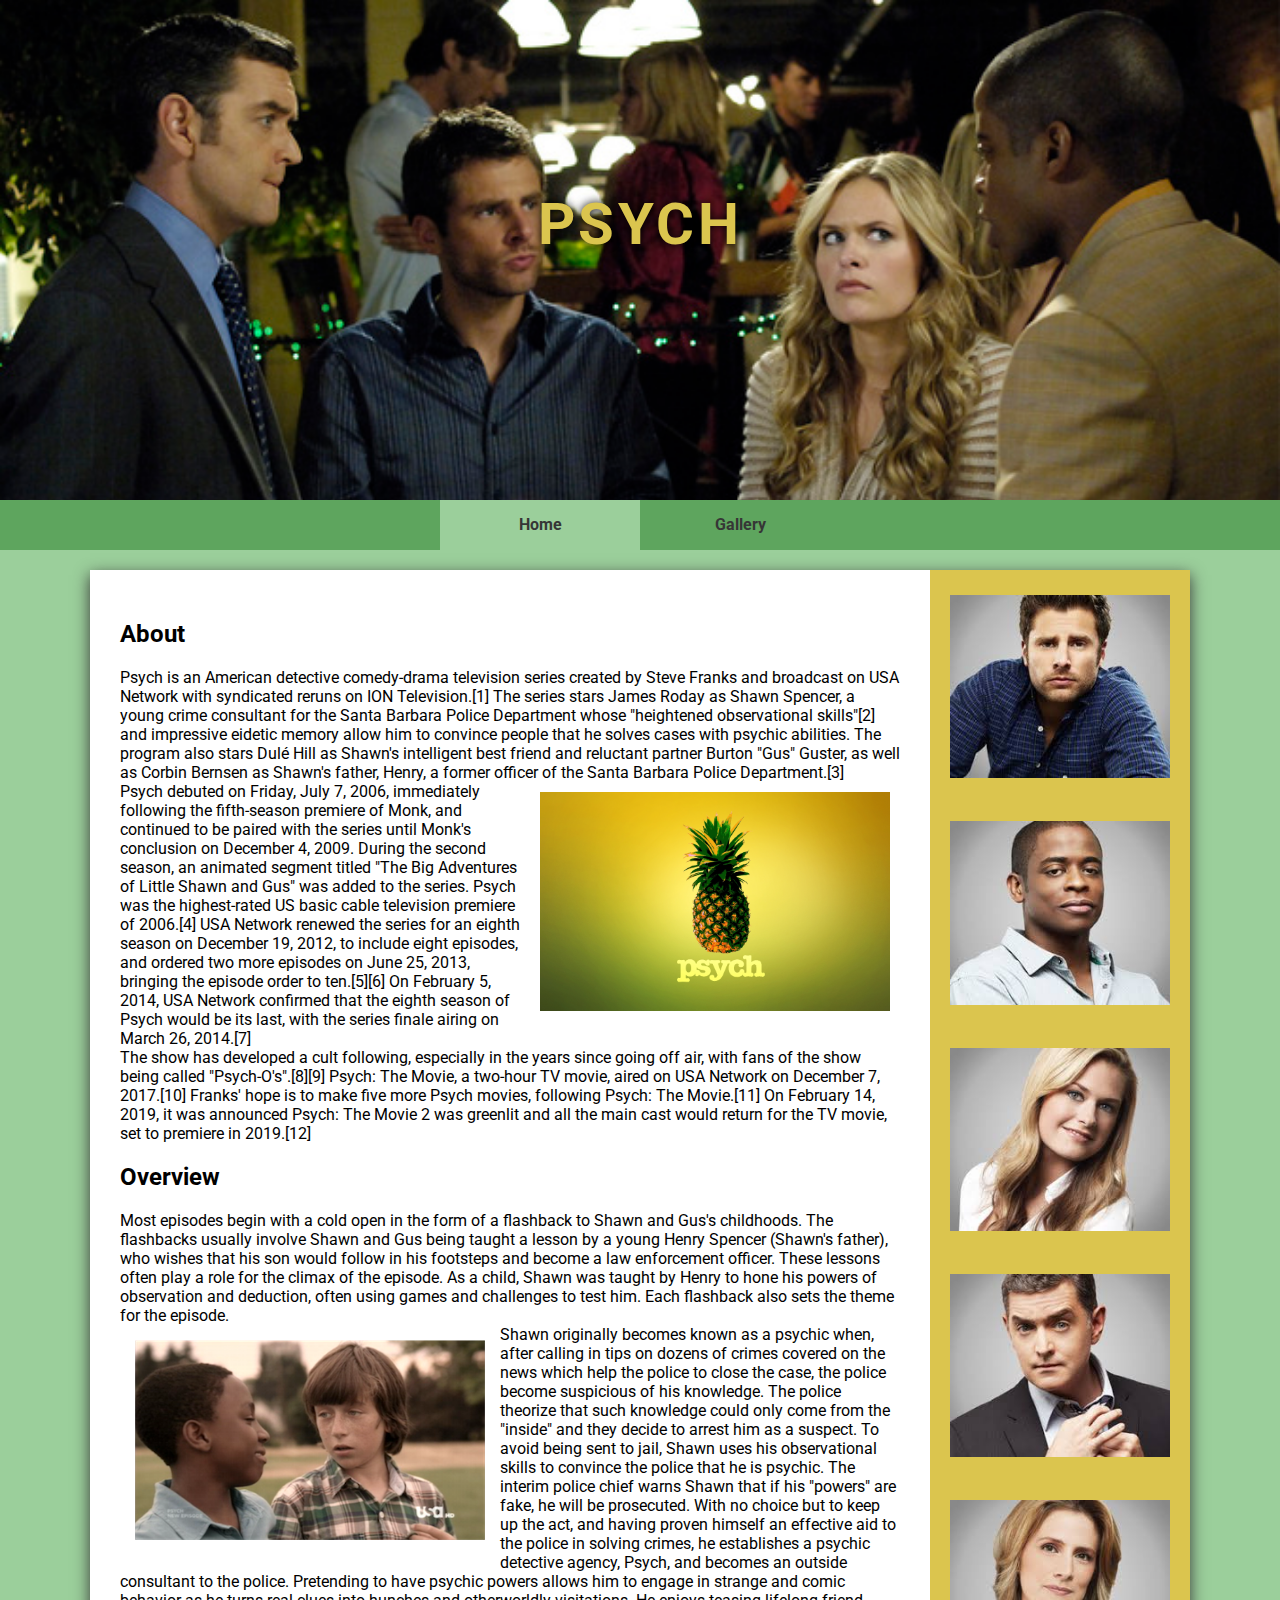
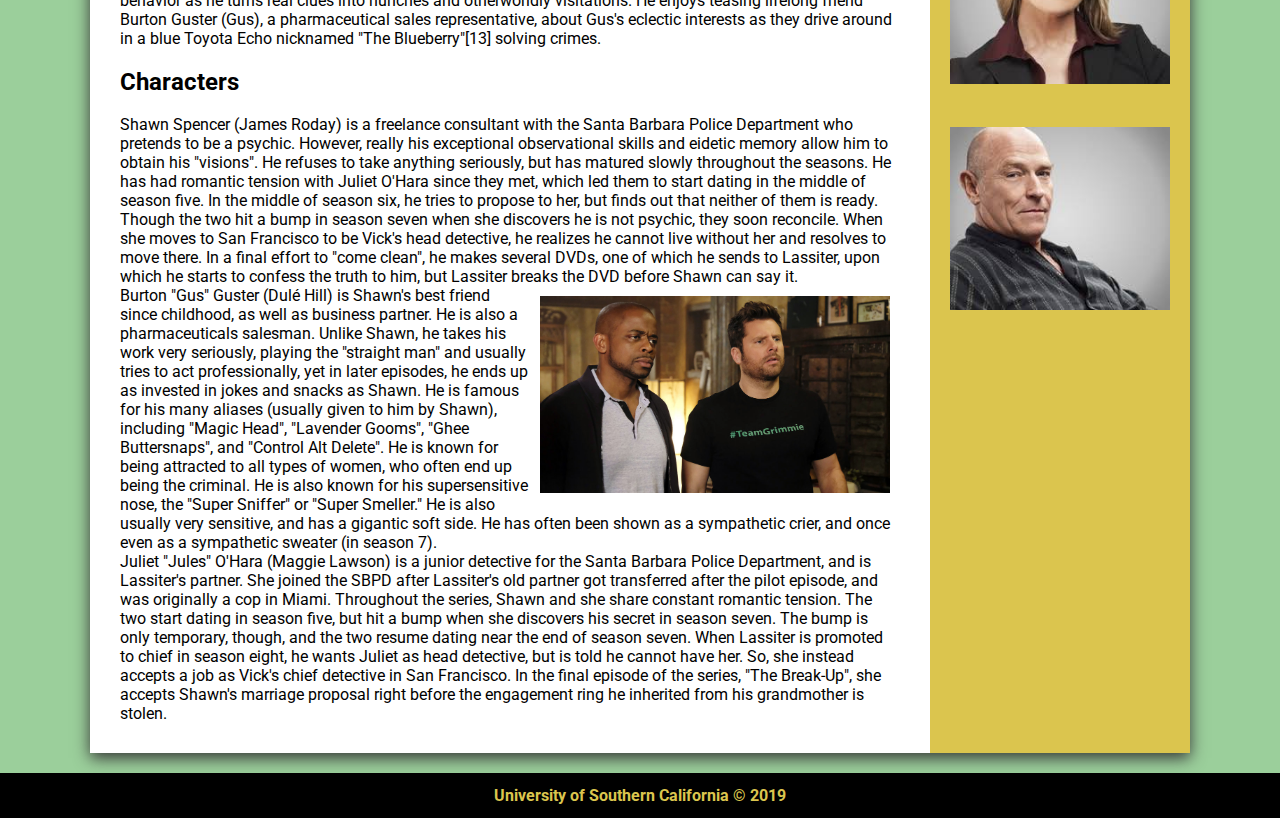
<file: index.html>
<!DOCTYPE html>
<html lang="en">
    <head>
        <title>PSYCH</title>
        <link href="https://fonts.googleapis.com/css?family=Roboto&display=swap" rel="stylesheet">
        <link rel="stylesheet" type="text/css" href="styles.css">
        <style>
        #main-content {
            width: 780px;
            margin: auto;
            background-color: #fff;
            padding: 30px;
            float: left;
        }
        .header-psych {
            background-image: url("img/stare.jpeg");
            height: 500px;
            background-size: cover;
            background-position: top;

            color: #DBC54E;
            letter-spacing: 3.5px;
            text-align: center;
            line-height: 450px;
            font-size: 1.8em;
            text-shadow: 0px 0px 10px #000;

        }

        #main {
            width: 1100px;
            margin: auto;
            background-color: #DBC54E;
            box-shadow: 0px 5px 15px #363636;
        }
        .right {
            width: 350px;
            float: right;
            margin: 10px;
            padding-top: 0px;
        }

        #left {
            width: 350px;
            float: left;
            margin: 15px;
            padding: 0px;
        }

        #sidebar {
            width: 250px;
            float: right;
            background-color: #DBC54E;
            padding: 5px;
            text-align: center;
        }
        .clearfloat {
            clear: both;
        }

        img {
            width: 220px;
            padding-top: 20px;
        }

        .pics p {
            visibility: hidden;
        }

        .pics:hover p {
            visibility: visible;
        }
        </style>
    </head>
    <body>
        <div class="header-psych"> 
            <h1>PSYCH</h1>
        </div>

        <div id="navbar">
            <div id="nav">
                <ul>
                    <li>
                        <a id="active" href="index.html">Home</a>
                        <ul>
                            <li><a href="#about">About</a></li>
                            <li><a href="#overview">Overview</a></li>
                            <li><a href="#characters">Characters</a></li>
                        </ul>
                    </li>

                    <li><a href="gallery.html">Gallery</a></li>
                </ul>
            </div>
            <div class="clearboth"></div>
        </div>
        

        <div id="main">
            <div id="main-content">
                <h2 id="about">About</h2>
                <p>Psych is an American detective comedy-drama television series created by Steve Franks and broadcast on USA Network with syndicated reruns on ION Television.[1] The series stars James Roday as Shawn Spencer, a young crime consultant for the Santa Barbara Police Department whose "heightened observational skills"[2] and impressive eidetic memory allow him to convince people that he solves cases with psychic abilities. The program also stars Dulé Hill as Shawn's intelligent best friend and reluctant partner Burton "Gus" Guster, as well as Corbin Bernsen as Shawn's father, Henry, a former officer of the Santa Barbara Police Department.[3]</p>
                <img class="right" src="img/pine.jpeg" alt="picture of pineapple with the word Psych underneath it.">
                <p>Psych debuted on Friday, July 7, 2006, immediately following the fifth-season premiere of Monk, and continued to be paired with the series until Monk's conclusion on December 4, 2009. During the second season, an animated segment titled "The Big Adventures of Little Shawn and Gus" was added to the series. Psych was the highest-rated US basic cable television premiere of 2006.[4] USA Network renewed the series for an eighth season on December 19, 2012, to include eight episodes, and ordered two more episodes on June 25, 2013, bringing the episode order to ten.[5][6] On February 5, 2014, USA Network confirmed that the eighth season of Psych would be its last, with the series finale airing on March 26, 2014.[7]</p>

                <p>The show has developed a cult following, especially in the years since going off air, with fans of the show being called "Psych-O's".[8][9] Psych: The Movie, a two-hour TV movie, aired on USA Network on December 7, 2017.[10] Franks' hope is to make five more Psych movies, following Psych: The Movie.[11] On February 14, 2019, it was announced Psych: The Movie 2 was greenlit and all the main cast would return for the TV movie, set to premiere in 2019.[12]</p>

                <h2 id="overview">Overview</h2>
                <p>Most episodes begin with a cold open in the form of a flashback to Shawn and Gus's childhoods. The flashbacks usually involve Shawn and Gus being taught a lesson by a young Henry Spencer (Shawn's father), who wishes that his son would follow in his footsteps and become a law enforcement officer. These lessons often play a role for the climax of the episode. As a child, Shawn was taught by Henry to hone his powers of observation and deduction, often using games and challenges to test him. Each flashback also sets the theme for the episode.</p>
                <img id="left" src="img/kids.png" alt="Picture of Gus and Shawn as kids.">

                <p>Shawn originally becomes known as a psychic when, after calling in tips on dozens of crimes covered on the news which help the police to close the case, the police become suspicious of his knowledge. The police theorize that such knowledge could only come from the "inside" and they decide to arrest him as a suspect. To avoid being sent to jail, Shawn uses his observational skills to convince the police that he is psychic. The interim police chief warns Shawn that if his "powers" are fake, he will be prosecuted. With no choice but to keep up the act, and having proven himself an effective aid to the police in solving crimes, he establishes a psychic detective agency, Psych, and becomes an outside consultant to the police. Pretending to have psychic powers allows him to engage in strange and comic behavior as he turns real clues into hunches and otherworldly visitations. He enjoys teasing lifelong friend Burton Guster (Gus), a pharmaceutical sales representative, about Gus's eclectic interests as they drive around in a blue Toyota Echo nicknamed "The Blueberry"[13] solving crimes.</p>

                <h2 id="characters">Characters</h2>
                <p>Shawn Spencer (James Roday) is a freelance consultant with the Santa Barbara Police Department who pretends to be a psychic. However, really his exceptional observational skills and eidetic memory allow him to obtain his "visions". He refuses to take anything seriously, but has matured slowly throughout the seasons. He has had romantic tension with Juliet O'Hara since they met, which led them to start dating in the middle of season five. In the middle of season six, he tries to propose to her, but finds out that neither of them is ready. Though the two hit a bump in season seven when she discovers he is not psychic, they soon reconcile. When she moves to San Francisco to be Vick's head detective, he realizes he cannot live without her and resolves to move there. In a final effort to "come clean", he makes several DVDs, one of which he sends to Lassiter, upon which he starts to confess the truth to him, but Lassiter breaks the DVD before Shawn can say it.</p>
                <img class="right" src="img/movie.jpeg" alt="Gus and Shawn look confused">

                <p>Burton "Gus" Guster (Dulé Hill) is Shawn's best friend since childhood, as well as business partner. He is also a pharmaceuticals salesman. Unlike Shawn, he takes his work very seriously, playing the "straight man" and usually tries to act professionally, yet in later episodes, he ends up as invested in jokes and snacks as Shawn. He is famous for his many aliases (usually given to him by Shawn), including "Magic Head", "Lavender Gooms", "Ghee Buttersnaps", and "Control Alt Delete". He is known for being attracted to all types of women, who often end up being the criminal. He is also known for his supersensitive nose, the "Super Sniffer" or "Super Smeller." He is also usually very sensitive, and has a gigantic soft side. He has often been shown as a sympathetic crier, and once even as a sympathetic sweater (in season 7).</p>

                <p>Juliet "Jules" O'Hara (Maggie Lawson) is a junior detective for the Santa Barbara Police Department, and is Lassiter's partner. She joined the SBPD after Lassiter's old partner got transferred after the pilot episode, and was originally a cop in Miami. Throughout the series, Shawn and she share constant romantic tension. The two start dating in season five, but hit a bump when she discovers his secret in season seven. The bump is only temporary, though, and the two resume dating near the end of season seven. When Lassiter is promoted to chief in season eight, he wants Juliet as head detective, but is told he cannot have her. So, she instead accepts a job as Vick's chief detective in San Francisco. In the final episode of the series, "The Break-Up", she accepts Shawn's marriage proposal right before the engagement ring he inherited from his grandmother is stolen.</p>
            </div>

            <div id="sidebar">
                <div class="pics">
                    <img src="img/shawn-spencer.jpeg" alt="Picture of Shawn Spencer">
                    <p>Shawn Spencer</p>
                </div>

                <div class="pics">
                    <img src="img/burton-guster.jpeg" alt="Picture of Burton Guster">
                    <p>Burton Guster</p>
                </div>

                <div class="pics">
                    <img src="img/juliet-ohara.jpeg" alt="Picture of Juliet O'hara">
                    <p>Juliet O'hara</p>
                </div>

                <div class="pics">
                <img src="img/carlton-lassiter.jpeg" alt="Picture of Carlton Lassiter">
                    <p>Carlton Lassiter</p>
                </div>

                <div class="pics">
                    <img src="img/karen-vick.jpeg" alt="Picture of Karen Vick">
                    <p>Karen Vick</p>
                </div>

                <div class="pics">
                    <img src="img/henry-spencer.jpeg" alt="Picture of Henry Spencer">
                    <p>Henry Spencer</p>
                </div>

            </div>
            
            <div class="clearfloat"></div>

        </div>

         <div id="footer">
             <p>University of Southern California &copy; 2019</p>
         </div>

    </body>
</html>
</file>
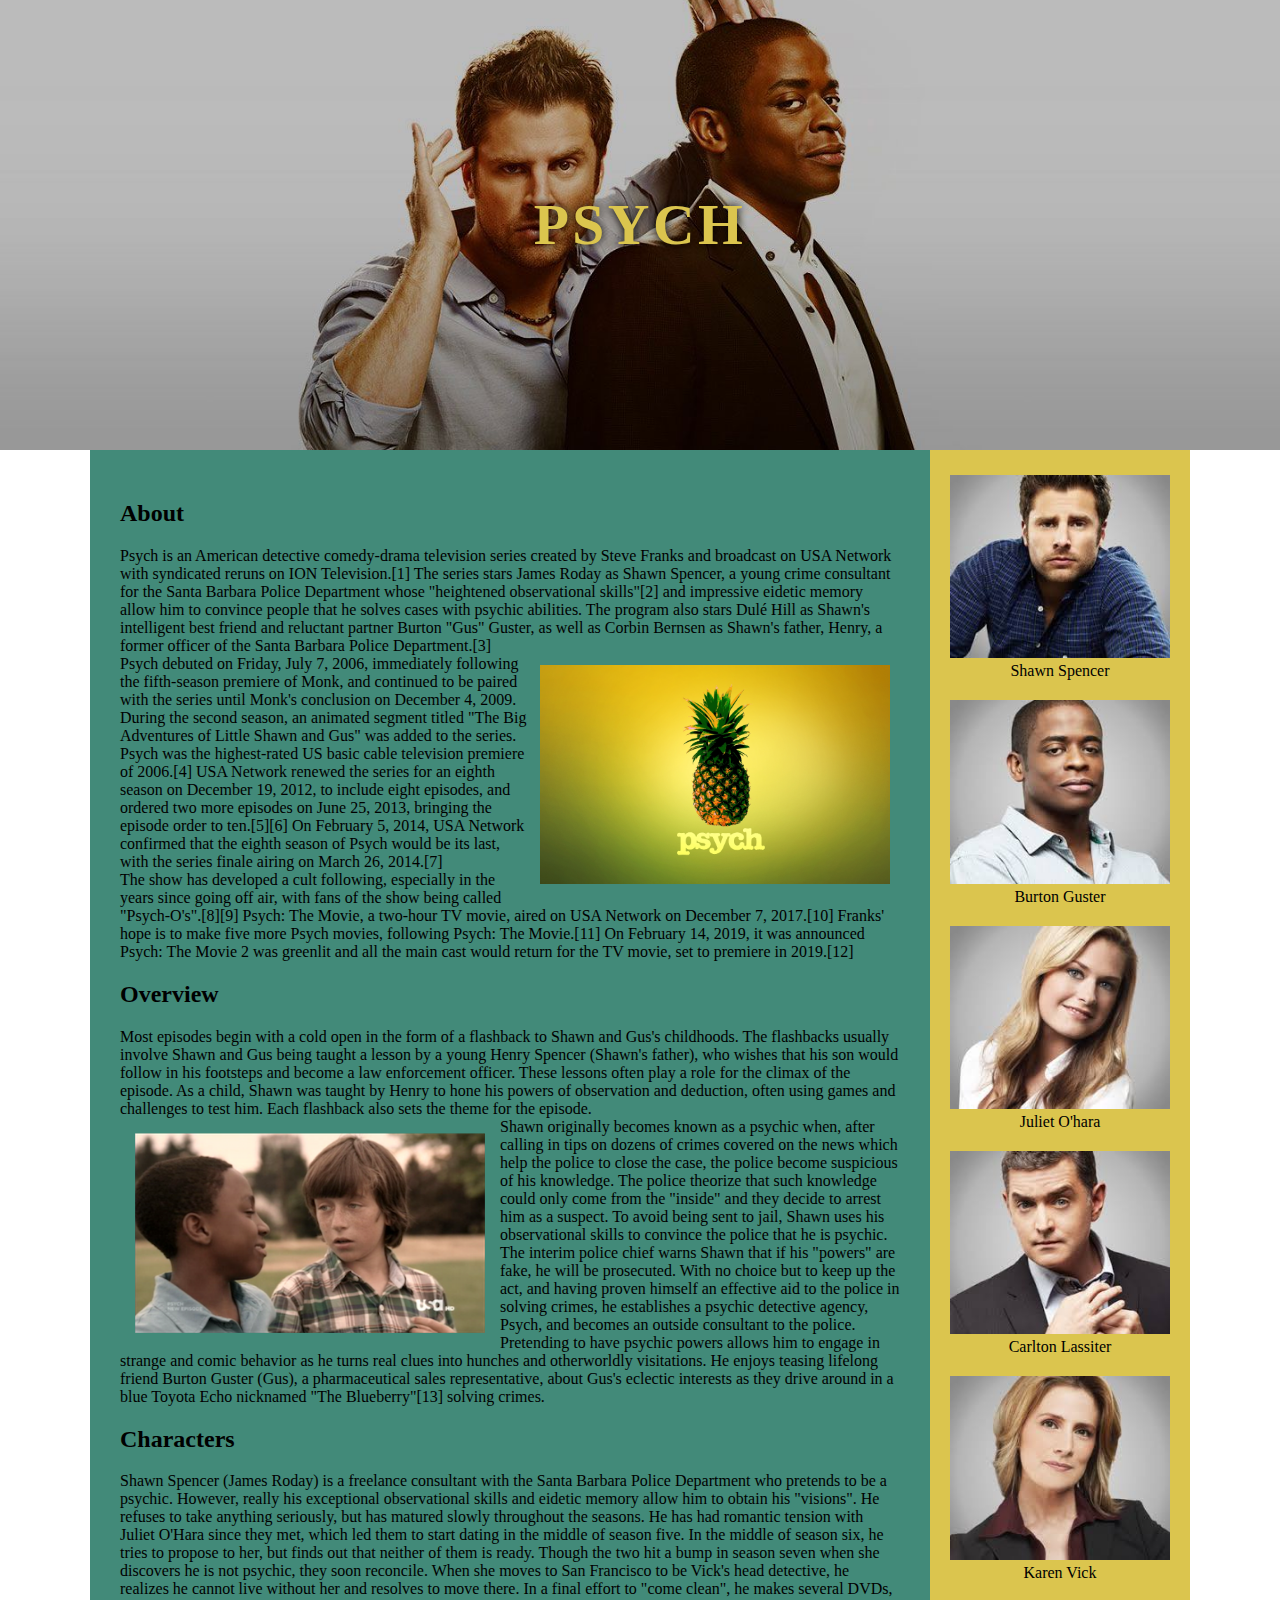
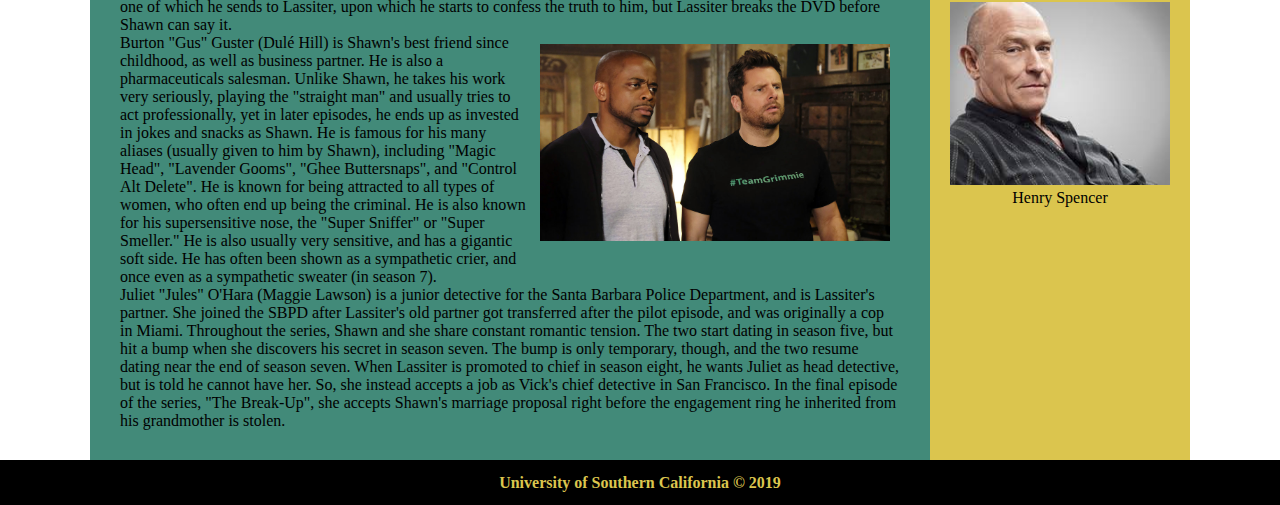
<file: assignment2.html>
<!DOCTYPE html>
<html lang="en">
    <head>
        <title>PSYCH</title>
        <style>
        #header {
            background-image: url("img/psych.jpeg");
            height: 450px;
            background-size: cover;
            background-position: center;

            color: #DBC54E;
            letter-spacing: 3.5px;
            text-align: center;
            line-height: 450px;
            font-size: 1.8em;
            text-shadow: 0px 0px 10px #000;

        }

        body {
            background-color: #fff;
            margin: 0px;
        }

        h1 {
            margin: 0px;
        }

        p {
            margin: 0px;
        }

        #main {
            width: 1100px;
            margin: auto;
            background-color: #DBC54E;
        }

        #main-content {
            width: 780px;
            margin: auto;
            background-color: #428A79;
            padding: 30px;
            float: left;
        }

        #footer {
            background-color: #000;
            color: #DBC54E;
            text-align: center;
            height: 45px;
            line-height: 45px;
            font-size: 1em;
            font-weight: 700

        }


        .right {
            width: 350px;
            float: right;
            margin: 10px;
            padding-top: 0px;
        }

        #left {
            width: 350px;
            float: left;
            margin: 15px;
            padding: 0px;
        }

        #sidebar {
            width: 250px;
            float: right;
            background-color: #DBC54E;
            padding: 5px;
            text-align: center;
        }
        .clearfloat {
            clear: both;
        }

        img {
            width: 220px;
            padding-top: 20px;
        }


        </style>
    </head>
    <body>
         <div id="header"> 
             <h1>PSYCH</h1>
         </div>
         <div id="main">
         <div id="main-content">
             <h2>About</h2>
             <p>Psych is an American detective comedy-drama television series created by Steve Franks and broadcast on USA Network with syndicated reruns on ION Television.[1] The series stars James Roday as Shawn Spencer, a young crime consultant for the Santa Barbara Police Department whose "heightened observational skills"[2] and impressive eidetic memory allow him to convince people that he solves cases with psychic abilities. The program also stars Dulé Hill as Shawn's intelligent best friend and reluctant partner Burton "Gus" Guster, as well as Corbin Bernsen as Shawn's father, Henry, a former officer of the Santa Barbara Police Department.[3]</p>
            <img class="right" src="img/pine.jpeg" alt="picture of pineapple with the word Psych underneath it.">
             <p>Psych debuted on Friday, July 7, 2006, immediately following the fifth-season premiere of Monk, and continued to be paired with the series until Monk's conclusion on December 4, 2009. During the second season, an animated segment titled "The Big Adventures of Little Shawn and Gus" was added to the series. Psych was the highest-rated US basic cable television premiere of 2006.[4] USA Network renewed the series for an eighth season on December 19, 2012, to include eight episodes, and ordered two more episodes on June 25, 2013, bringing the episode order to ten.[5][6] On February 5, 2014, USA Network confirmed that the eighth season of Psych would be its last, with the series finale airing on March 26, 2014.[7]</p>

             <p>The show has developed a cult following, especially in the years since going off air, with fans of the show being called "Psych-O's".[8][9] Psych: The Movie, a two-hour TV movie, aired on USA Network on December 7, 2017.[10] Franks' hope is to make five more Psych movies, following Psych: The Movie.[11] On February 14, 2019, it was announced Psych: The Movie 2 was greenlit and all the main cast would return for the TV movie, set to premiere in 2019.[12]</p>

             <h2>Overview</h2>
             <p>Most episodes begin with a cold open in the form of a flashback to Shawn and Gus's childhoods. The flashbacks usually involve Shawn and Gus being taught a lesson by a young Henry Spencer (Shawn's father), who wishes that his son would follow in his footsteps and become a law enforcement officer. These lessons often play a role for the climax of the episode. As a child, Shawn was taught by Henry to hone his powers of observation and deduction, often using games and challenges to test him. Each flashback also sets the theme for the episode.</p>
            <img id="left" src="img/kids.png" alt="Picture of Gus and Shawn as kids.">

            <p>Shawn originally becomes known as a psychic when, after calling in tips on dozens of crimes covered on the news which help the police to close the case, the police become suspicious of his knowledge. The police theorize that such knowledge could only come from the "inside" and they decide to arrest him as a suspect. To avoid being sent to jail, Shawn uses his observational skills to convince the police that he is psychic. The interim police chief warns Shawn that if his "powers" are fake, he will be prosecuted. With no choice but to keep up the act, and having proven himself an effective aid to the police in solving crimes, he establishes a psychic detective agency, Psych, and becomes an outside consultant to the police. Pretending to have psychic powers allows him to engage in strange and comic behavior as he turns real clues into hunches and otherworldly visitations. He enjoys teasing lifelong friend Burton Guster (Gus), a pharmaceutical sales representative, about Gus's eclectic interests as they drive around in a blue Toyota Echo nicknamed "The Blueberry"[13] solving crimes.</p>

            <h2>Characters</h2>
            <p>Shawn Spencer (James Roday) is a freelance consultant with the Santa Barbara Police Department who pretends to be a psychic. However, really his exceptional observational skills and eidetic memory allow him to obtain his "visions". He refuses to take anything seriously, but has matured slowly throughout the seasons. He has had romantic tension with Juliet O'Hara since they met, which led them to start dating in the middle of season five. In the middle of season six, he tries to propose to her, but finds out that neither of them is ready. Though the two hit a bump in season seven when she discovers he is not psychic, they soon reconcile. When she moves to San Francisco to be Vick's head detective, he realizes he cannot live without her and resolves to move there. In a final effort to "come clean", he makes several DVDs, one of which he sends to Lassiter, upon which he starts to confess the truth to him, but Lassiter breaks the DVD before Shawn can say it.</p>
            <img class="right" src="img/movie.jpeg" alt="Gus and Shawn look confused">

            <p>Burton "Gus" Guster (Dulé Hill) is Shawn's best friend since childhood, as well as business partner. He is also a pharmaceuticals salesman. Unlike Shawn, he takes his work very seriously, playing the "straight man" and usually tries to act professionally, yet in later episodes, he ends up as invested in jokes and snacks as Shawn. He is famous for his many aliases (usually given to him by Shawn), including "Magic Head", "Lavender Gooms", "Ghee Buttersnaps", and "Control Alt Delete". He is known for being attracted to all types of women, who often end up being the criminal. He is also known for his supersensitive nose, the "Super Sniffer" or "Super Smeller." He is also usually very sensitive, and has a gigantic soft side. He has often been shown as a sympathetic crier, and once even as a sympathetic sweater (in season 7).</p>

            <p>Juliet "Jules" O'Hara (Maggie Lawson) is a junior detective for the Santa Barbara Police Department, and is Lassiter's partner. She joined the SBPD after Lassiter's old partner got transferred after the pilot episode, and was originally a cop in Miami. Throughout the series, Shawn and she share constant romantic tension. The two start dating in season five, but hit a bump when she discovers his secret in season seven. The bump is only temporary, though, and the two resume dating near the end of season seven. When Lassiter is promoted to chief in season eight, he wants Juliet as head detective, but is told he cannot have her. So, she instead accepts a job as Vick's chief detective in San Francisco. In the final episode of the series, "The Break-Up", she accepts Shawn's marriage proposal right before the engagement ring he inherited from his grandmother is stolen.</p>
         </div>

        <div id="sidebar">
            <div class="pics">
                <img src="img/shawn-spencer.jpeg" alt="Picture of Shawn Spencer">
                <p>Shawn Spencer</p>
            </div>

            <div class="pics">
                <img src="img/burton-guster.jpeg" alt="Picture of Burton Guster">
                <p>Burton Guster</p>
            </div>

            <div class="pics">
                <img src="img/juliet-ohara.jpeg" alt="Picture of Juliet O'hara">
                <p>Juliet O'hara</p>
            </div>

            <div class="pics">
               <img src="img/carlton-lassiter.jpeg" alt="Picture of Carlton Lassiter">
                <p>Carlton Lassiter</p>
            </div>

            <div class="pics">
                <img src="img/karen-vick.jpeg" alt="Picture of Karen Vick">
                <p>Karen Vick</p>
            </div>

            <div class="pics">
                <img src="img/henry-spencer.jpeg" alt="Picture of Henry Spencer">
                <p>Henry Spencer</p>
            </div>

        </div>
        <div class="clearfloat"></div>
        </div>

         <div id="footer">
             <p>University of Southern California &copy; 2019</p>
         </div>

    </body>
</html>
</file>
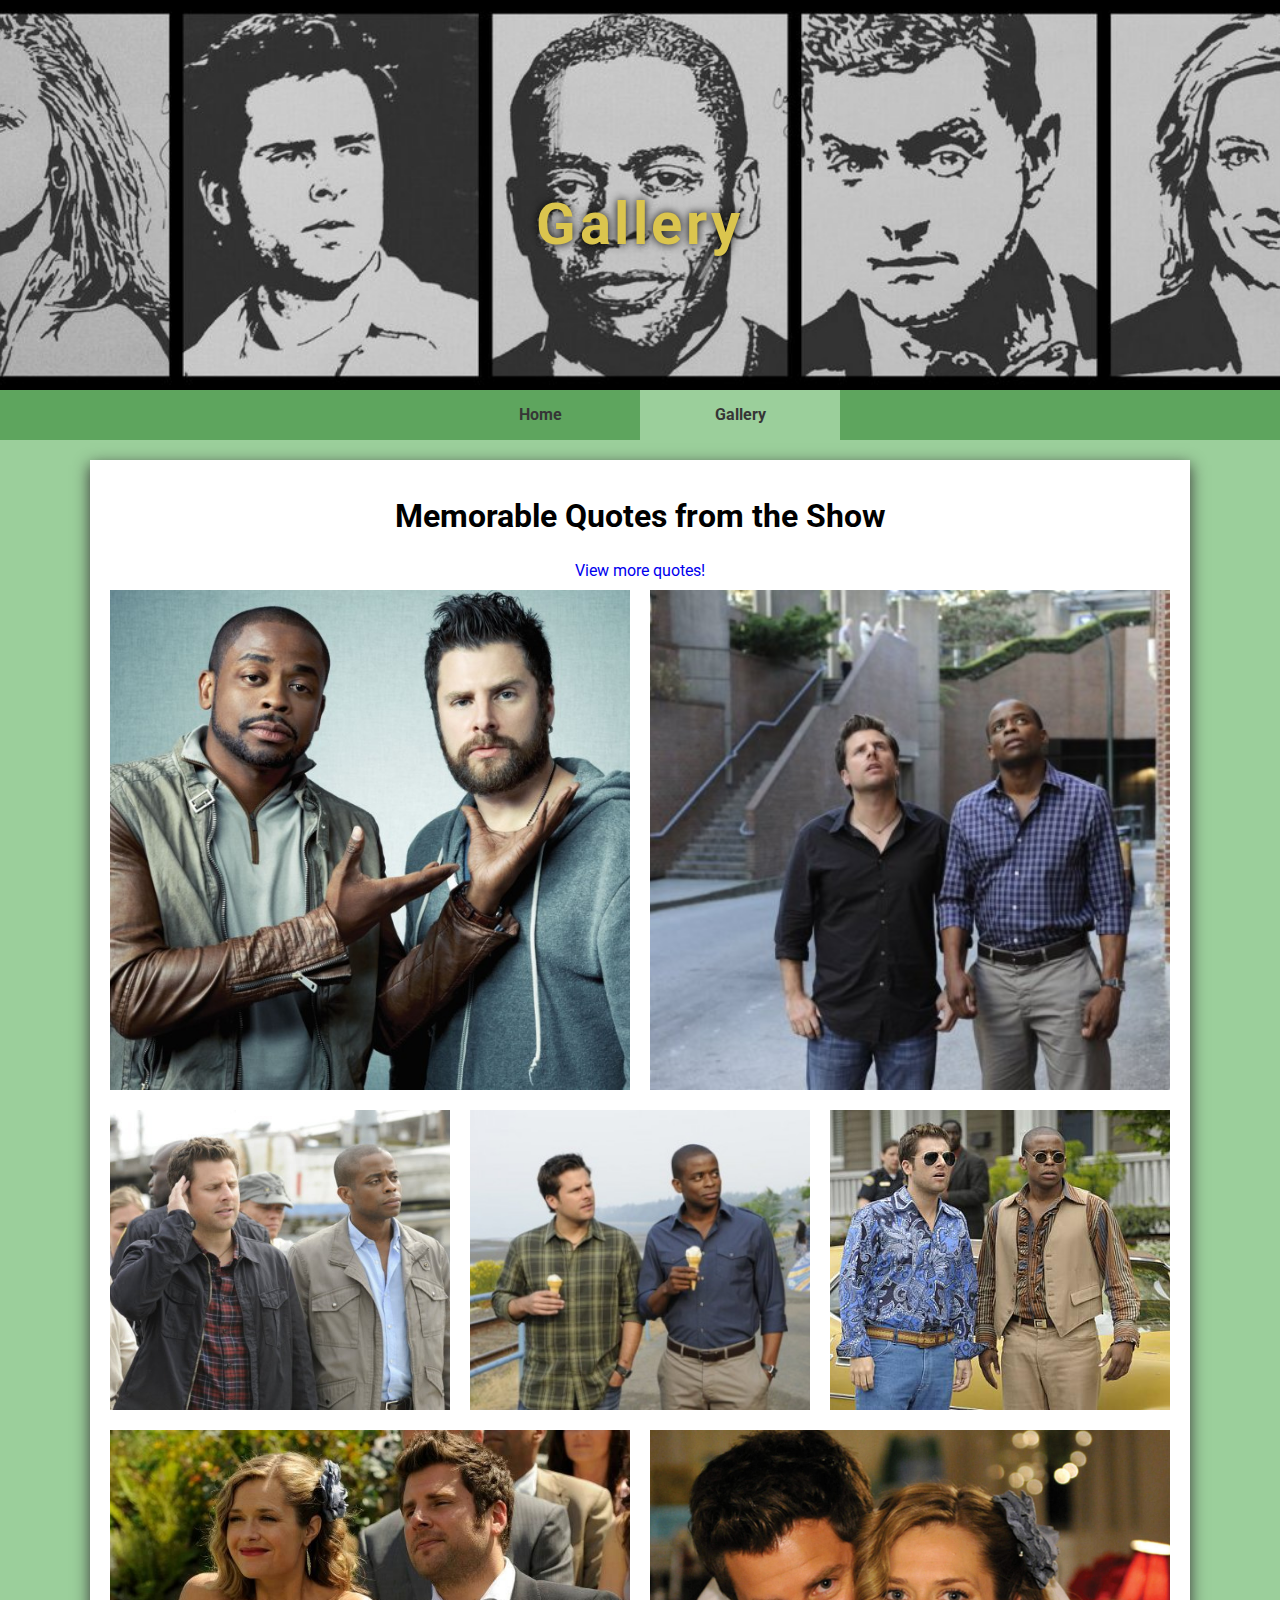
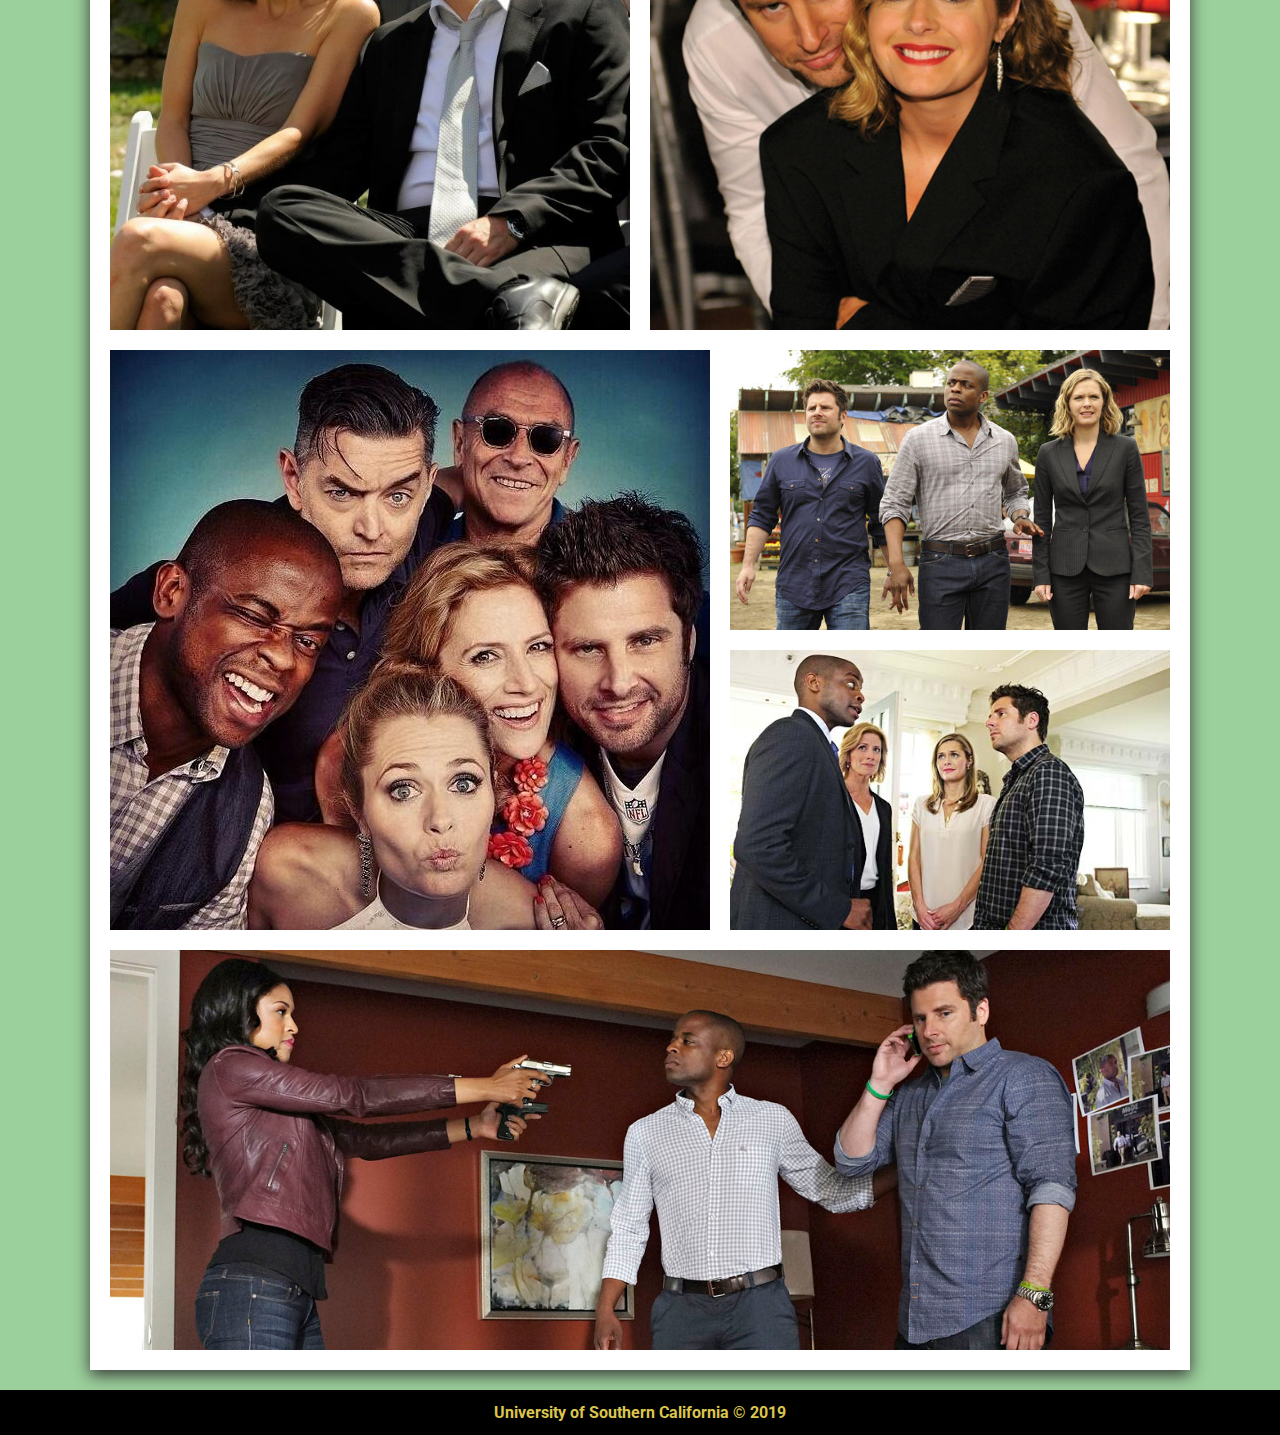
<file: gallery.html>
<!DOCTYPE html>
<html lang="en">
    <head>
        <title>Gallery</title>
        <link href="https://fonts.googleapis.com/css?family=Roboto&display=swap" rel="stylesheet">
        <link rel="stylesheet" type="text/css" href="styles.css">
        <style>
        .header-gallery {
            background-image: url("img/team.jpeg");
            height: 390px;
            background-size: cover;
            background-position: top;

            color: #DBC54E;
            letter-spacing: 3.5px;
            text-align: center;
            line-height: 450px;
            font-size: 1.8em;
            text-shadow: 0px 0px 10px #000;

        }

        #gallery {
            width: 1080px;
            margin-left: auto;
            margin-right: auto;
            background-color: #fff;
            padding: 10px;
            box-shadow: 0px 5px 15px #363636;
        }

        h2 {
            text-align: center;
            font-size: 2em;
        }

        /* Gallery Styles */
        .med {
            width: 520px;
            height: 500px;
            float: left;
            background-color: #DBC54E;
            margin: 10px;
            overflow: hidden;
            position: relative;
        }

        .med > img {
            height: 100%;
            width: auto;
            position: relative;
            right: 130px;
        }

        .small {
            width: 340px;
            height: 300px;
            float: left;
            background-color: #DBC54E;
            margin: 10px;
            overflow: hidden;
            position: relative;
        }

        .small > img {
            width: auto;
            height: 100%;
            position: relative;
            right: 30px;
        }

        .large {
            width: 600px;
            height: 580px;
            float: left;
            background-color: #DBC54E;
            margin: 10px;
            overflow: hidden;
            position: relative;
        }

        .large > img {
            width: 100%;
            height: auto;
        }

        .tiny {
            width: 440px;
            height: 280px;
            float: left;
            background-color: #DBC54E;
            margin: 10px;
            overflow: hidden;
            position: relative;
        }

        .tiny > img {
            width: 100%;
            height: auto;
        }

        .x-large {
            width: 1060px;
            height: 400px;
            float: left;
            background-color: #DBC54E;
            margin: 10px;
            overflow: hidden;
            position: relative;
        }

        .x-large > img {
            width: 100%;
            height: auto;
        }
        
        .overlay {
            position: absolute;
            top: 0px;
            left: 0px;
            bottom: 0px;
            right: 0px;
            background-color: rgba(0, 0, 0, 0.8);
            color: #fff;
            text-align: center;
            padding-top: 100px;
            display: none;
            font-size: 1em;
            line-height: 1.5em;

        }

        .med:hover .overlay {
            padding-top: 300px;
            padding-left: 30px;
            padding-right: 30px;
            display: block;
        }

        .small:hover .overlay {
            padding-top: 100px;
            padding-left: 30px;
            padding-right: 30px;
            display: block;
        }

        .large:hover .overlay {
            display: block;
            padding-top: 200px;
            padding-left: 30px;
            padding-right: 30px;
        }
        
        .tiny:hover .overlay {
            padding-top: 100px;
            padding-left: 30px;
            padding-right: 30px;
            display: block;
        }

        .x-large:hover .overlay {
            display: block;
            padding: 200px;
        }

        #learn {
            text-align: center;
        }
        #learn a {
            text-decoration: none;
        }
        
        </style>
    </head>
    <body>
        <div class="header-gallery"> 
            <h1>Gallery</h1>
        </div>

        <div id="navbar">
            <div id="nav">
                <ul>
                    <li>
                        <a href="index.html">Home</a>
                        <ul>
                            <li><a href="index.html#about">About</a></li>
                            <li><a href="index.html#overview">Overview</a></li>
                            <li><a href="index.html#characters">Characters</a></li>
                        </ul>
                    </li>

                    <li><a id="active" href="gallery.html">Gallery</a></li>
                </ul>
            </div>
            <div class="clearboth"></div>
        </div>

        <div id="gallery">
            <h2>Memorable Quotes from the Show</h2>
            <p id="learn"><a target="_blank" href="https://quotecatalog.com/quotes/tv/psych/page/5/">View more quotes!</a></p>

            <div class="med">
                <img src="img/beard.jpeg" alt="Gus pointing at Shawns beard">
                <div class="overlay">
                        "I can't help being a gorgeous fiend. It's just the card I drew.
                        — Shawn Spencer (James Roday), Psych, Season 6: This Episode Sucks
                </div>
            </div>
            <div class="med">
                <img src="img/up.jpeg" alt="Shawn and Gus looking up">
                <div class="overlay">
                    There is a witness. There's a cat. I want to talk to that cat as soon as he's done licking himself... wow, I'm jealous.
                    — Shawn Spencer (James Roday), Psych, Season 1: 9 Lives
                </div>
            </div>
          
            <div class="small">
                <img src="img/think.jpeg" alt="Thinking">
                <div class="overlay">
                    Ahoy, there! Um, yes. Right. Um, my name is Shawn Spencer. This is my first mate, Hummingbird Saltalamacchia.
                    — Shawn Spencer (James Roday), Psych, Season 3: Six Feet Under the Sea
                </div>
            </div>
            <div class="small">
                <img src="img/icecream.jpeg" alt="Shawn and gus are eating an icecream">
                <div class="overlay">
                    I can't believe you actually thought that text was from me. It lacked all nuance, my signature mocking tone, and was utterly devoid of emoticons.
                     — Shawn Spencer (James Roday), Psych, Season 3: Lassie Did a Bad, Bad Thing
                </div>
            </div>
    
            <div class="small">
                <img src="img/glasses.jpeg" alt="Gus and Shawn wearing glasses">
                <div class="overlay">
                    Partners do not lie to each other, because partners put their lives in each other's hands.
                    — Carlton Lassiter (Timothy Omundson), Psych, Season 6: Shawn Rescues Darth Vader
                </div>
            </div>  
            
            <div class="med">
                <img src="img/wedding.jpeg" alt="picture at wedding">
                <div class="overlay">

                    Take lots of pictures. Not of sights. Don't take pictures of buildings. Take pictures of moments, because that's what matters.
                    — Shawn Spencer (James Roday), Psych, Season 5: One, Maybe Two, Ways Out
                </div>
            </div>
            <div class="med">
                <img src="img/flower.jpeg" alt="Shawn and Juliet at a wedding">
                <div class="overlay">
                        I have an idea, but we'll need cool names.
                        — Shawn Spencer (James Roday), Psych, Season 3: There Might Be Blood
                </div>
            </div>

            <div class="large">
                <img src="img/greenteam.jpeg" alt="team picture">
                <div class="overlay">
                    Suck it!
                    — Burton 'Gus' Guster (Dule Hill), Psych, Season 4: A Very Juliet Episode
                </div>
            </div>
            <div class="tiny">
                <img src="img/stop.jpeg" alt="Team members stop waking">
                <div class="overlay">
                    Shawn: I can't watch Channel 8 anymore. Lloyd Lansing wears a toupee. It's like every newscast begins with a lie.
                    — Shawn Spencer (James Roday), Psych, Season 4: The Head, The Tail, The Whole Damn Episode
                </div>
            </div>
            <div class="tiny">
                <img src="img/talk.jpeg" alt="Everyone's listening to Gus">
                <div class="overlay">
                    How can you tell that someone's a compulsive liar? I mean, assuming that their pants aren't on fire.
                    — Shawn Spencer (James Roday), Psych, Season 3: Truer Lies
                </div>
            </div>

            <div class="x-large">
                <img src="img/gun.jpeg" alt="about to shoot">
                <div class="overlay">
                    Guster, you have to wake up to the real world: people have sex and kill each other. That's the real world. Not some magical 'feelings' place.
                    — Carlton Lassiter (Timothy Omundson), Psych, Season 5: Feet Don't Kill Me Now
                </div>
            </div>

            <div class="clearboth"></div>
        </div>

        <div id="footer">
            <p>University of Southern California &copy; 2019</p>
        </div>

    </body>
</html>
</file>
<file: styles.css>
@font-face {
    font-family: 'Domine';
    src: url("fonts/Domine-Bold.ttf");
}

#navbar {
    /* box-shadow: 0px 2px 5px #3c3c3c; */
    margin-bottom: 20px;
    background-color: #5ea55e;

    /* z-index: 1; */
}

#nav {
    width: 400px;
    margin-left: auto;
    margin-right: auto;
}

#nav ul {
    list-style: none;
    margin: 0px;
    padding: 0px;
}

#nav li {
    position: relative;
    width: 200px;
    float: left;
    background-color: #5ea55e;
}
#nav li:hover {
    background-color: #9bcf9b;
}

#nav a {
    color: #363636;
    text-decoration: none;
    width: 200px;
    height: 50px;
    line-height: 50px;
    display: block;
    text-align: center;
    font-weight: 700;
}

.clearboth {
    clear: both;
}

#nav a:hover {
    background-color: #9bcf9b;
}

#nav #active {
    background-color: #9bcf9b;
}

/* Styles for sub-menus */
#nav ul ul {
    position: absolute;
    top: 50px;
    display: none;
}

#nav li:hover ul {
    display: block;
}
body {
    background-color: #9bcf9b;
    margin: 0px;
    font-family: 'Roboto', sans-serif;
}

h1 h2 {
    margin: 0px;
    font-family: 'Domine-bold', serif;
}
h1 {
    margin: 0px;
}

p {
    margin: 0px;
}

#footer {
    background-color: #000;
    color: #DBC54E;
    text-align: center;
    height: 45px;
    line-height: 45px;
    font-size: 1em;
    font-weight: 700;
    margin-top: 20px;
}
</file>
